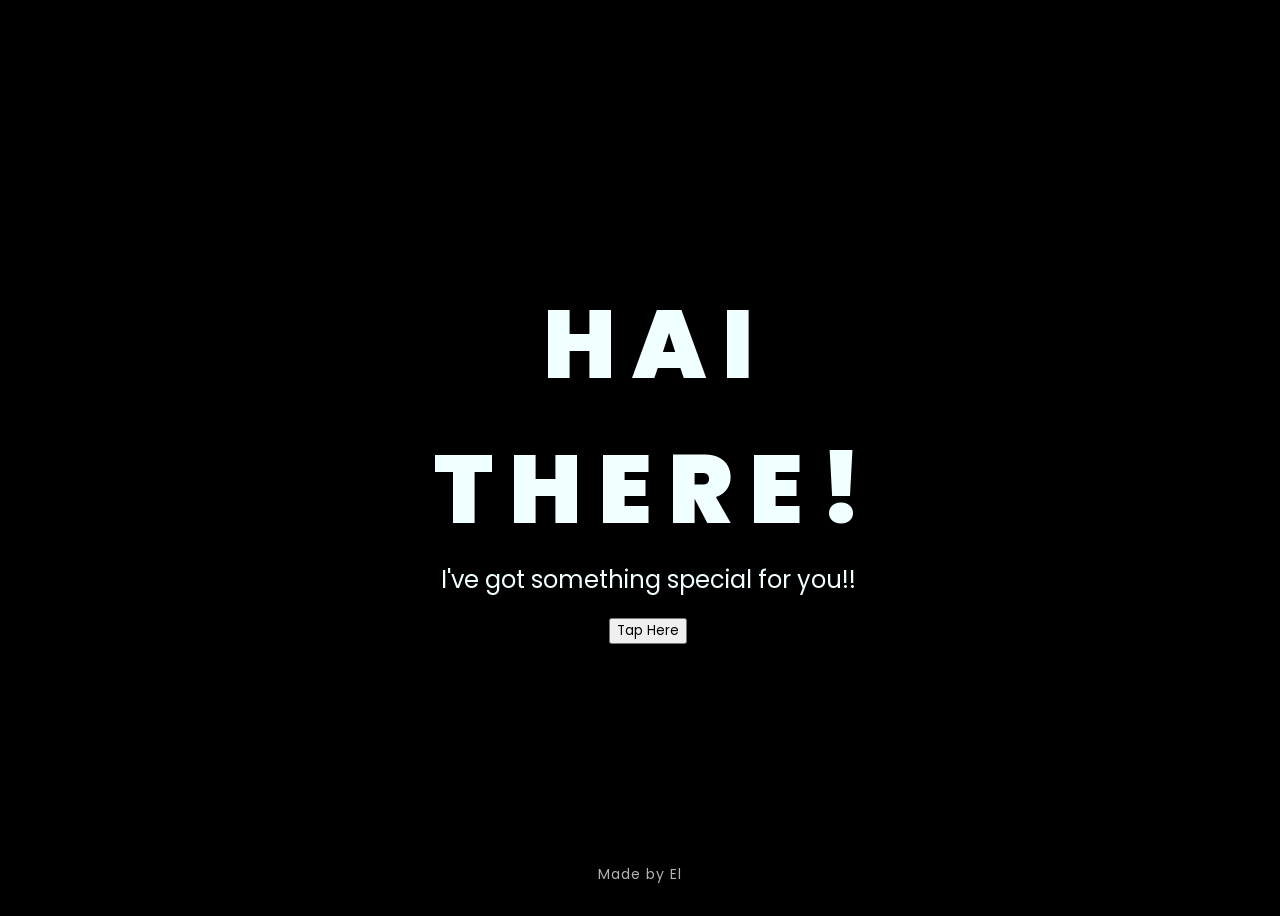
<file: index.html>
<!DOCTYPE html>

<html lang="en">

<head>

    <meta charset="UTF-8">

    <meta http-equiv="X-UA-Compatible" content="IE=edge">

    <meta name="viewport" content="width=device-width, initial-scale=1.0">

    <link rel="stylesheet" href="css/style.css">

    <link rel="icon" href="img/flowers.png" type="image/x-icon">

    <title>Flowers</title>



    <style>

        .copyright {

            position: fixed;

            bottom: 15px;

            left: 50%;

            transform: translateX(-50%);

            color: rgba(255,255,255,0.7);

            font-size: 14px;

            letter-spacing: 1px;

            text-align: center;

            z-index: 999;

            user-select: none;

        }

    </style>

</head>



<body>



    <audio id="bgMusic" loop>

        <source src="img/b2.mp3" type="audio/mpeg">

    </audio>



    <div class="greetings">

        <span>H</span>

        <span>A</span>

        <span>I</span>

    </div>



    <div class="greetings">

        <span>T</span>

        <span>H</span>

        <span>E</span>

        <span>R</span>

        <span>E</span>

        <span>!</span>

    </div>



    <div class="description">

        <span>I've got something special for you!!</span>

    </div>



    <div class="button">

        <button id="tapBtn" onclick="handleTap()">

            Tap Here

        </button>

    </div>



    <!-- Copyright -->

    <div class="copyright">

        Made by El 

    </div>



    <script>

        const music = document.getElementById("bgMusic");



        function handleTap() {

            music.currentTime = 0;

            music.play().catch(() => {});

            localStorage.setItem("musicPlaying", "true");

            localStorage.setItem("musicTime", "0");



            window.location.href = "flower.html";

        }



        setInterval(() => {

            if (!music.paused) {

                localStorage.setItem("musicTime", music.currentTime);

            }

        }, 1000);

    </script>



</body>

</html>
</file>
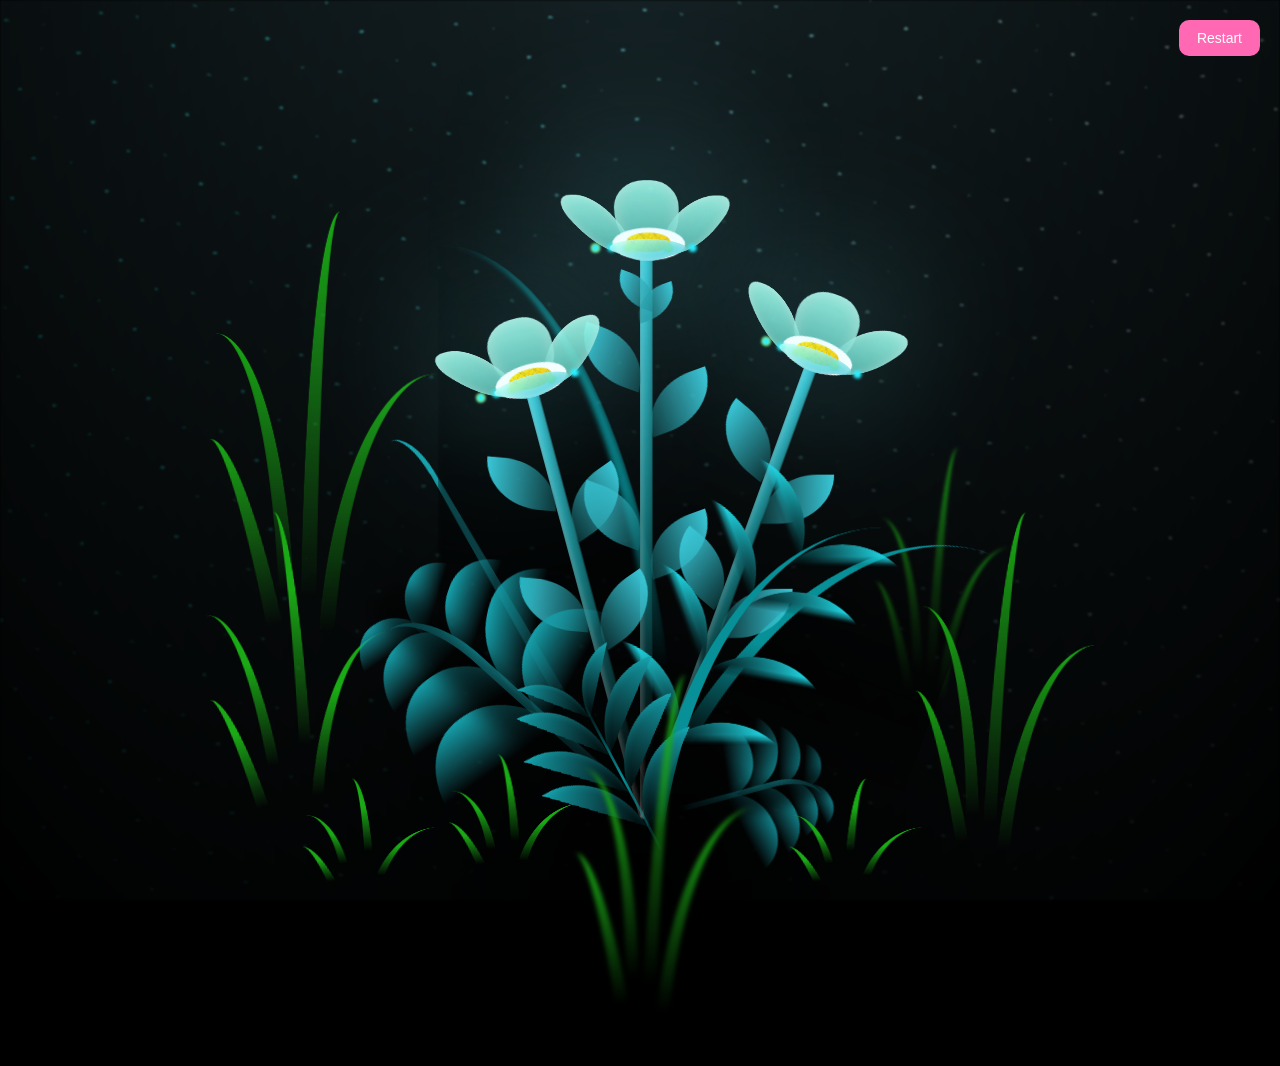
<file: flower.html>
<!DOCTYPE html>
<html lang="en">
<head>
    <meta charset="UTF-8">
    <meta http-equiv="X-UA-Compatible" content="IE=edge">
    <meta name="viewport" content="width=device-width, initial-scale=1.0">
    <link rel="stylesheet" href="css/main.css">
    <link rel="icon" href="img/flowers.png" type="image/x-icon">
    <title>flowers</title>

    <style>
        #musicBtn{
            position: fixed;
            top: 20px;
            right: 20px;
            z-index: 99999;
            padding: 10px 18px;
            border: none;
            border-radius: 10px;
            background: #ff69b4;
            color: white;
            cursor: pointer;
            font-size: 14px;
        }
    </style>
</head>

<body class="container">

    <audio id="bgMusic" loop>
        <source src="img/b2.mp3" type="audio/mpeg">
    </audio>

    <button id="musicBtn" onclick="restartApp()">Restart</button>

    <div class="night"></div>
    <div class="flowers">
      <div class="flower flower--1">
        <div class="flower__leafs flower__leafs--1">
          <div class="flower__leaf flower__leaf--1"></div>
          <div class="flower__leaf flower__leaf--2"></div>
          <div class="flower__leaf flower__leaf--3"></div>
          <div class="flower__leaf flower__leaf--4"></div>
          <div class="flower__white-circle"></div>
  
          <div class="flower__light flower__light--1"></div>
          <div class="flower__light flower__light--2"></div>
          <div class="flower__light flower__light--3"></div>
          <div class="flower__light flower__light--4"></div>
          <div class="flower__light flower__light--5"></div>
          <div class="flower__light flower__light--6"></div>
          <div class="flower__light flower__light--7"></div>
          <div class="flower__light flower__light--8"></div>
        </div>

        <div class="flower__line">
          <div class="flower__line__leaf flower__line__leaf--1"></div>
          <div class="flower__line__leaf flower__line__leaf--2"></div>
          <div class="flower__line__leaf flower__line__leaf--3"></div>
          <div class="flower__line__leaf flower__line__leaf--4"></div>
          <div class="flower__line__leaf flower__line__leaf--5"></div>
          <div class="flower__line__leaf flower__line__leaf--6"></div>
        </div>
      </div>
  
      <div class="flower flower--2">
        <div class="flower__leafs flower__leafs--2">
          <div class="flower__leaf flower__leaf--1"></div>
          <div class="flower__leaf flower__leaf--2"></div>
          <div class="flower__leaf flower__leaf--3"></div>
          <div class="flower__leaf flower__leaf--4"></div>
          <div class="flower__white-circle"></div>
  
          <div class="flower__light flower__light--1"></div>
          <div class="flower__light flower__light--2"></div>
          <div class="flower__light flower__light--3"></div>
          <div class="flower__light flower__light--4"></div>
          <div class="flower__light flower__light--5"></div>
          <div class="flower__light flower__light--6"></div>
          <div class="flower__light flower__light--7"></div>
          <div class="flower__light flower__light--8"></div>
        </div>

        <div class="flower__line">
          <div class="flower__line__leaf flower__line__leaf--1"></div>
          <div class="flower__line__leaf flower__line__leaf--2"></div>
          <div class="flower__line__leaf flower__line__leaf--3"></div>
          <div class="flower__line__leaf flower__line__leaf--4"></div>
        </div>
      </div>
  
      <div class="flower flower--3">
        <div class="flower__leafs flower__leafs--3">
          <div class="flower__leaf flower__leaf--1"></div>
          <div class="flower__leaf flower__leaf--2"></div>
          <div class="flower__leaf flower__leaf--3"></div>
          <div class="flower__leaf flower__leaf--4"></div>
          <div class="flower__white-circle"></div>
  
          <div class="flower__light flower__light--1"></div>
          <div class="flower__light flower__light--2"></div>
          <div class="flower__light flower__light--3"></div>
          <div class="flower__light flower__light--4"></div>
          <div class="flower__light flower__light--5"></div>
          <div class="flower__light flower__light--6"></div>
          <div class="flower__light flower__light--7"></div>
          <div class="flower__light flower__light--8"></div>
        </div>

        <div class="flower__line">
          <div class="flower__line__leaf flower__line__leaf--1"></div>
          <div class="flower__line__leaf flower__line__leaf--2"></div>
          <div class="flower__line__leaf flower__line__leaf--3"></div>
          <div class="flower__line__leaf flower__line__leaf--4"></div>
        </div>
      </div>
  
      <div class="grow-ans" style="--d:1.2s">
        <div class="flower__g-long">
          <div class="flower__g-long__top"></div>
          <div class="flower__g-long__bottom"></div>
        </div>
      </div>
  
      <div class="growing-grass">
        <div class="flower__grass flower__grass--1">
          <div class="flower__grass--top"></div>
          <div class="flower__grass--bottom"></div>
          <div class="flower__grass__leaf flower__grass__leaf--1"></div>
          <div class="flower__grass__leaf flower__grass__leaf--2"></div>
          <div class="flower__grass__leaf flower__grass__leaf--3"></div>
          <div class="flower__grass__leaf flower__grass__leaf--4"></div>
          <div class="flower__grass__leaf flower__grass__leaf--5"></div>
          <div class="flower__grass__leaf flower__grass__leaf--6"></div>
          <div class="flower__grass__leaf flower__grass__leaf--7"></div>
          <div class="flower__grass__leaf flower__grass__leaf--8"></div>
          <div class="flower__grass__overlay"></div>
        </div>
      </div>
  
      <div class="growing-grass">
        <div class="flower__grass flower__grass--2">
          <div class="flower__grass--top"></div>
          <div class="flower__grass--bottom"></div>
          <div class="flower__grass__leaf flower__grass__leaf--1"></div>
          <div class="flower__grass__leaf flower__grass__leaf--2"></div>
          <div class="flower__grass__leaf flower__grass__leaf--3"></div>
          <div class="flower__grass__leaf flower__grass__leaf--4"></div>
          <div class="flower__grass__leaf flower__grass__leaf--5"></div>
          <div class="flower__grass__leaf flower__grass__leaf--6"></div>
          <div class="flower__grass__leaf flower__grass__leaf--7"></div>
          <div class="flower__grass__leaf flower__grass__leaf--8"></div>
          <div class="flower__grass__overlay"></div>
        </div>
      </div>
  
      <div class="grow-ans" style="--d:2.4s">
        <div class="flower__g-right flower__g-right--1">
          <div class="leaf"></div>
        </div>
      </div>
  
      <div class="grow-ans" style="--d:2.8s">
        <div class="flower__g-right flower__g-right--2">
          <div class="leaf"></div>
        </div>
      </div>
  
      <div class="grow-ans" style="--d:2.8s">
        <div class="flower__g-front">
          <div class="flower__g-front__leaf-wrapper flower__g-front__leaf-wrapper--1">
            <div class="flower__g-front__leaf"></div>
          </div>
          <div class="flower__g-front__leaf-wrapper flower__g-front__leaf-wrapper--2">
            <div class="flower__g-front__leaf"></div>
          </div>
          <div class="flower__g-front__leaf-wrapper flower__g-front__leaf-wrapper--3">
            <div class="flower__g-front__leaf"></div>
          </div>
          <div class="flower__g-front__leaf-wrapper flower__g-front__leaf-wrapper--4">
            <div class="flower__g-front__leaf"></div>
          </div>
          <div class="flower__g-front__leaf-wrapper flower__g-front__leaf-wrapper--5">
            <div class="flower__g-front__leaf"></div>
          </div>
          <div class="flower__g-front__leaf-wrapper flower__g-front__leaf-wrapper--6">
            <div class="flower__g-front__leaf"></div>
          </div>
          <div class="flower__g-front__leaf-wrapper flower__g-front__leaf-wrapper--7">
            <div class="flower__g-front__leaf"></div>
          </div>
          <div class="flower__g-front__leaf-wrapper flower__g-front__leaf-wrapper--8">
            <div class="flower__g-front__leaf"></div>
          </div>
          <div class="flower__g-front__line"></div>
        </div>
      </div>
  
      <div class="grow-ans" style="--d:3.2s">
        <div class="flower__g-fr">
          <div class="leaf"></div>
          <div class="flower__g-fr__leaf flower__g-fr__leaf--1"></div>
          <div class="flower__g-fr__leaf flower__g-fr__leaf--2"></div>
          <div class="flower__g-fr__leaf flower__g-fr__leaf--3"></div>
          <div class="flower__g-fr__leaf flower__g-fr__leaf--4"></div>
          <div class="flower__g-fr__leaf flower__g-fr__leaf--5"></div>
          <div class="flower__g-fr__leaf flower__g-fr__leaf--6"></div>
          <div class="flower__g-fr__leaf flower__g-fr__leaf--7"></div>
          <div class="flower__g-fr__leaf flower__g-fr__leaf--8"></div>
        </div>
      </div>
  
      <div class="long-g long-g--0">
        <div class="grow-ans" style="--d:3s">
          <div class="leaf leaf--0"></div>
        </div>
        <div class="grow-ans" style="--d:2.2s">
          <div class="leaf leaf--1"></div>
        </div>
        <div class="grow-ans" style="--d:3.4s">
          <div class="leaf leaf--2"></div>
        </div>
        <div class="grow-ans" style="--d:3.6s">
          <div class="leaf leaf--3"></div>
        </div>
      </div>
  
      <div class="long-g long-g--1">
        <div class="grow-ans" style="--d:3.6s">
          <div class="leaf leaf--0"></div>
        </div>
        <div class="grow-ans" style="--d:3.8s">
          <div class="leaf leaf--1"></div>
        </div>
        <div class="grow-ans" style="--d:4s">
          <div class="leaf leaf--2"></div>
        </div>
        <div class="grow-ans" style="--d:4.2s">
          <div class="leaf leaf--3"></div>
        </div>
      </div>
  
      <div class="long-g long-g--2">
        <div class="grow-ans" style="--d:4s">
          <div class="leaf leaf--0"></div>
        </div>
        <div class="grow-ans" style="--d:4.2s">
          <div class="leaf leaf--1"></div>
        </div>
        <div class="grow-ans" style="--d:4.4s">
          <div class="leaf leaf--2"></div>
        </div>
        <div class="grow-ans" style="--d:4.6s">
          <div class="leaf leaf--3"></div>
        </div>
      </div>
  
      <div class="long-g long-g--3">
        <div class="grow-ans" style="--d:4s">
          <div class="leaf leaf--0"></div>
        </div>
        <div class="grow-ans" style="--d:4.2s">
          <div class="leaf leaf--1"></div>
        </div>
        <div class="grow-ans" style="--d:3s">
          <div class="leaf leaf--2"></div>
        </div>
        <div class="grow-ans" style="--d:3.6s">
          <div class="leaf leaf--3"></div>
        </div>
      </div>
  
      <div class="long-g long-g--4">
        <div class="grow-ans" style="--d:4s">
          <div class="leaf leaf--0"></div>
        </div>
        <div class="grow-ans" style="--d:4.2s">
          <div class="leaf leaf--1"></div>
        </div>
        <div class="grow-ans" style="--d:3s">
          <div class="leaf leaf--2"></div>
        </div>
        <div class="grow-ans" style="--d:3.6s">
          <div class="leaf leaf--3"></div>
        </div>
      </div>
  
      <div class="long-g long-g--5">
        <div class="grow-ans" style="--d:4s">
          <div class="leaf leaf--0"></div>
        </div>
        <div class="grow-ans" style="--d:4.2s">
          <div class="leaf leaf--1"></div>
        </div>
        <div class="grow-ans" style="--d:3s">
          <div class="leaf leaf--2"></div>
        </div>
        <div class="grow-ans" style="--d:3.6s">
          <div class="leaf leaf--3"></div>
        </div>
      </div>
  
      <div class="long-g long-g--6">
        <div class="grow-ans" style="--d:4.2s">
          <div class="leaf leaf--0"></div>
        </div>
        <div class="grow-ans" style="--d:4.4s">
          <div class="leaf leaf--1"></div>
        </div>
        <div class="grow-ans" style="--d:4.6s">
          <div class="leaf leaf--2"></div>
        </div>
        <div class="grow-ans" style="--d:4.8s">
          <div class="leaf leaf--3"></div>
        </div>
      </div>
  
      <div class="long-g long-g--7">
        <div class="grow-ans" style="--d:3s">
          <div class="leaf leaf--0"></div>
        </div>
        <div class="grow-ans" style="--d:3.2s">
          <div class="leaf leaf--1"></div>
        </div>
        <div class="grow-ans" style="--d:3.5s">
          <div class="leaf leaf--2"></div>
        </div>
        <div class="grow-ans" style="--d:3.6s">
          <div class="leaf leaf--3"></div>
        </div>
      </div>
    </div>

    <script>
        const music = document.getElementById("bgMusic");

        // Auto-play musik dari localStorage saat masuk flower.html
        if (localStorage.getItem("musicPlaying") === "true") {
            const savedTime = parseFloat(localStorage.getItem("musicTime")) || 0;
            music.currentTime = savedTime;
            music.play().catch(() => {});
        }

        // Simpan waktu musik setiap detik
        setInterval(() => {
            if (!music.paused) {
                localStorage.setItem("musicTime", music.currentTime);
            }
        }, 1000);

        // Tombol Restart: stop musik, reset localStorage, balik ke index
        function restartApp() {
            music.pause();
            localStorage.setItem("musicPlaying", "false");
            localStorage.setItem("musicTime", "0");
            window.location.href = "index.html";
        }
    </script>

    <script src="main.js"></script>
</body>
</html>
</file>
<file: css/style.css>
@import url('https://fonts.googleapis.com/css2?family=Poppins:ital,wght@0,500;1,900&display=swap');

* {
    font-family: 'Poppins', cursive;
}

body {
    color: azure;
    width: 100%;
    height: 100vh;
    display: flex;
    flex-direction: column;
    align-items: center;
    justify-content: center;
    background-color: black;
}

.greetings {
    font-size: 6rem;
    font-weight: 900;
}

.greetings > span {
    animation: glow 2.5s ease-in-out infinite;
}

@keyframes glow {
    0%, 100% {
        color: #fff;
        text-shadow: 0 0 12px #39c6d6, 0 0 50px #39c6d6, 0 0 100px #39c6d6;
    }
    10%, 90% {
        color: #111;
        text-shadow: none;
    }
}

.greetings > span:nth-child(1) {
    animation-delay: 0s;
}

.greetings > span:nth-child(2) {
    animation-delay: 0.2s;
}

.greetings > span:nth-child(3) {
    animation-delay: 0.4s;
}

.greetings > span:nth-child(4) {
    animation-delay: 0.6s;
}

.greetings > span:nth-child(5) {
    animation-delay: 0.8s;
}
.greetings > span:nth-child(6) {
    animation-delay: 1s;
}
.description {
    font-size: 1.5rem;
    margin-bottom: 20px;
}

.button a {
    text-decoration: none;
    font-size: 1rem;
    color: #111;
}

@media screen and (max-width: 574px) {
    .greetings {
        display: block;
        font-size: 3rem;
        font-weight: 500;
        text-align: center;
    }
    .description {
        font-size: 1rem;
    }
    
    .button a {
        font-size: .5rem;
    }
}
</file>
<file: css/main.css>
*,
*::after,
*::before {
  padding: 0;
  margin: 0;
  box-sizing: border-box;
}

:root {
  --dark-color: #000;
}

body {
  display: flex;
  align-items: flex-end;
  justify-content: center;
  min-height: 100vh;
  background-color: var(--dark-color);
  overflow: hidden;
  perspective: 1000px;
}

.night {
  position: fixed;
  left: 50%;
  top: 0;
  transform: translateX(-50%);
  width: 100%;
  height: 100%;
  filter: blur(0.1vmin);
  background-image: radial-gradient(ellipse at top, transparent 0%, var(--dark-color)), radial-gradient(ellipse at bottom, var(--dark-color), rgba(145, 233, 255, 0.2)), repeating-linear-gradient(220deg, rgb(0, 0, 0) 0px, rgb(0, 0, 0) 19px, transparent 19px, transparent 22px), repeating-linear-gradient(189deg, rgb(0, 0, 0) 0px, rgb(0, 0, 0) 19px, transparent 19px, transparent 22px), repeating-linear-gradient(148deg, rgb(0, 0, 0) 0px, rgb(0, 0, 0) 19px, transparent 19px, transparent 22px), linear-gradient(90deg, rgb(0, 255, 250), rgb(240, 240, 240));
}

.flowers {
  position: relative;
  transform: scale(0.9);
}

.flower {
  position: absolute;
  bottom: 10vmin;
  transform-origin: bottom center;
  z-index: 10;
  --fl-speed: 0.8s;
}
.flower--1 {
  -webkit-animation: moving-flower-1 4s linear infinite;
          animation: moving-flower-1 4s linear infinite;
}
.flower--1 .flower__line {
  height: 70vmin;
  -webkit-animation-delay: 0.3s;
          animation-delay: 0.3s;
}
.flower--1 .flower__line__leaf--1 {
  -webkit-animation: blooming-leaf-right var(--fl-speed) 1.6s backwards;
          animation: blooming-leaf-right var(--fl-speed) 1.6s backwards;
}
.flower--1 .flower__line__leaf--2 {
  -webkit-animation: blooming-leaf-right var(--fl-speed) 1.4s backwards;
          animation: blooming-leaf-right var(--fl-speed) 1.4s backwards;
}
.flower--1 .flower__line__leaf--3 {
  -webkit-animation: blooming-leaf-left var(--fl-speed) 1.2s backwards;
          animation: blooming-leaf-left var(--fl-speed) 1.2s backwards;
}
.flower--1 .flower__line__leaf--4 {
  -webkit-animation: blooming-leaf-left var(--fl-speed) 1s backwards;
          animation: blooming-leaf-left var(--fl-speed) 1s backwards;
}
.flower--1 .flower__line__leaf--5 {
  -webkit-animation: blooming-leaf-right var(--fl-speed) 1.8s backwards;
          animation: blooming-leaf-right var(--fl-speed) 1.8s backwards;
}
.flower--1 .flower__line__leaf--6 {
  -webkit-animation: blooming-leaf-left var(--fl-speed) 2s backwards;
          animation: blooming-leaf-left var(--fl-speed) 2s backwards;
}
.flower--2 {
  left: 50%;
  transform: rotate(20deg);
  -webkit-animation: moving-flower-2 4s linear infinite;
          animation: moving-flower-2 4s linear infinite;
}
.flower--2 .flower__line {
  height: 60vmin;
  -webkit-animation-delay: 0.6s;
          animation-delay: 0.6s;
}
.flower--2 .flower__line__leaf--1 {
  -webkit-animation: blooming-leaf-right var(--fl-speed) 1.9s backwards;
          animation: blooming-leaf-right var(--fl-speed) 1.9s backwards;
}
.flower--2 .flower__line__leaf--2 {
  -webkit-animation: blooming-leaf-right var(--fl-speed) 1.7s backwards;
          animation: blooming-leaf-right var(--fl-speed) 1.7s backwards;
}
.flower--2 .flower__line__leaf--3 {
  -webkit-animation: blooming-leaf-left var(--fl-speed) 1.5s backwards;
          animation: blooming-leaf-left var(--fl-speed) 1.5s backwards;
}
.flower--2 .flower__line__leaf--4 {
  -webkit-animation: blooming-leaf-left var(--fl-speed) 1.3s backwards;
          animation: blooming-leaf-left var(--fl-speed) 1.3s backwards;
}
.flower--3 {
  left: 50%;
  transform: rotate(-15deg);
  -webkit-animation: moving-flower-3 4s linear infinite;
          animation: moving-flower-3 4s linear infinite;
}
.flower--3 .flower__line {
  -webkit-animation-delay: 0.9s;
          animation-delay: 0.9s;
}
.flower--3 .flower__line__leaf--1 {
  -webkit-animation: blooming-leaf-right var(--fl-speed) 2.5s backwards;
          animation: blooming-leaf-right var(--fl-speed) 2.5s backwards;
}
.flower--3 .flower__line__leaf--2 {
  -webkit-animation: blooming-leaf-right var(--fl-speed) 2.3s backwards;
          animation: blooming-leaf-right var(--fl-speed) 2.3s backwards;
}
.flower--3 .flower__line__leaf--3 {
  -webkit-animation: blooming-leaf-left var(--fl-speed) 2.1s backwards;
          animation: blooming-leaf-left var(--fl-speed) 2.1s backwards;
}
.flower--3 .flower__line__leaf--4 {
  -webkit-animation: blooming-leaf-left var(--fl-speed) 1.9s backwards;
          animation: blooming-leaf-left var(--fl-speed) 1.9s backwards;
}
.flower__leafs {
  position: relative;
  -webkit-animation: blooming-flower 2s backwards;
          animation: blooming-flower 2s backwards;
}
.flower__leafs--1 {
  -webkit-animation-delay: 1.1s;
          animation-delay: 1.1s;
}
.flower__leafs--2 {
  -webkit-animation-delay: 1.4s;
          animation-delay: 1.4s;
}
.flower__leafs--3 {
  -webkit-animation-delay: 1.7s;
          animation-delay: 1.7s;
}
.flower__leafs::after {
  content: "";
  position: absolute;
  left: 0;
  top: 0;
  transform: translate(-50%, -100%);
  width: 8vmin;
  height: 8vmin;
  background-color: #6bf0ff;
  filter: blur(10vmin);
}
.flower__leaf {
  position: absolute;
  bottom: 0;
  left: 50%;
  width: 8vmin;
  height: 11vmin;
  border-radius: 51% 49% 47% 53%/44% 45% 55% 69%;
  background-color: #a7ffee;
  background-image: linear-gradient(to top, #54b8aa, #a7ffee);
  transform-origin: bottom center;
  opacity: 0.9;
  box-shadow: inset 0 0 2vmin rgba(255, 255, 255, 0.5);
}
.flower__leaf--1 {
  transform: translate(-10%, 1%) rotateY(40deg) rotateX(-50deg);
}
.flower__leaf--2 {
  transform: translate(-50%, -4%) rotateX(40deg);
}
.flower__leaf--3 {
  transform: translate(-90%, 0%) rotateY(45deg) rotateX(50deg);
}
.flower__leaf--4 {
  width: 8vmin;
  height: 8vmin;
  transform-origin: bottom left;
  border-radius: 4vmin 10vmin 4vmin 4vmin;
  transform: translate(0%, 18%) rotateX(70deg) rotate(-43deg);
  background-image: linear-gradient(to top, #39c6d6, #a7ffee);
  z-index: 1;
  opacity: 0.8;
}
.flower__white-circle {
  position: absolute;
  left: -3.5vmin;
  top: -3vmin;
  width: 9vmin;
  height: 4vmin;
  border-radius: 50%;
  background-color: #fff;
}
.flower__white-circle::after {
  content: "";
  position: absolute;
  left: 50%;
  top: 45%;
  transform: translate(-50%, -50%);
  width: 60%;
  height: 60%;
  border-radius: inherit;
  background-image: repeating-linear-gradient(135deg, rgba(0, 0, 0, 0.03) 0px, rgba(0, 0, 0, 0.03) 1px, transparent 1px, transparent 12px), repeating-linear-gradient(45deg, rgba(0, 0, 0, 0.03) 0px, rgba(0, 0, 0, 0.03) 1px, transparent 1px, transparent 12px), repeating-linear-gradient(67.5deg, rgba(0, 0, 0, 0.03) 0px, rgba(0, 0, 0, 0.03) 1px, transparent 1px, transparent 12px), repeating-linear-gradient(135deg, rgba(0, 0, 0, 0.03) 0px, rgba(0, 0, 0, 0.03) 1px, transparent 1px, transparent 12px), repeating-linear-gradient(45deg, rgba(0, 0, 0, 0.03) 0px, rgba(0, 0, 0, 0.03) 1px, transparent 1px, transparent 12px), repeating-linear-gradient(112.5deg, rgba(0, 0, 0, 0.03) 0px, rgba(0, 0, 0, 0.03) 1px, transparent 1px, transparent 12px), repeating-linear-gradient(112.5deg, rgba(0, 0, 0, 0.03) 0px, rgba(0, 0, 0, 0.03) 1px, transparent 1px, transparent 12px), repeating-linear-gradient(45deg, rgba(0, 0, 0, 0.03) 0px, rgba(0, 0, 0, 0.03) 1px, transparent 1px, transparent 12px), repeating-linear-gradient(22.5deg, rgba(0, 0, 0, 0.03) 0px, rgba(0, 0, 0, 0.03) 1px, transparent 1px, transparent 12px), repeating-linear-gradient(45deg, rgba(0, 0, 0, 0.03) 0px, rgba(0, 0, 0, 0.03) 1px, transparent 1px, transparent 12px), repeating-linear-gradient(22.5deg, rgba(0, 0, 0, 0.03) 0px, rgba(0, 0, 0, 0.03) 1px, transparent 1px, transparent 12px), repeating-linear-gradient(135deg, rgba(0, 0, 0, 0.03) 0px, rgba(0, 0, 0, 0.03) 1px, transparent 1px, transparent 12px), repeating-linear-gradient(157.5deg, rgba(0, 0, 0, 0.03) 0px, rgba(0, 0, 0, 0.03) 1px, transparent 1px, transparent 12px), repeating-linear-gradient(67.5deg, rgba(0, 0, 0, 0.03) 0px, rgba(0, 0, 0, 0.03) 1px, transparent 1px, transparent 12px), repeating-linear-gradient(67.5deg, rgba(0, 0, 0, 0.03) 0px, rgba(0, 0, 0, 0.03) 1px, transparent 1px, transparent 12px), linear-gradient(90deg, rgb(255, 235, 18), rgb(255, 206, 0));
}
.flower__line {
  height: 55vmin;
  width: 1.5vmin;
  background-image: linear-gradient(to left, rgba(0, 0, 0, 0.2), transparent, rgba(255, 255, 255, 0.2)), linear-gradient(to top, transparent 10%, #14757a, #39c6d6);
  box-shadow: inset 0 0 2px rgba(0, 0, 0, 0.5);
  -webkit-animation: grow-flower-tree 4s backwards;
          animation: grow-flower-tree 4s backwards;
}
.flower__line__leaf {
  --w: 7vmin;
  --h: calc(var(--w) + 2vmin);
  position: absolute;
  top: 20%;
  left: 90%;
  width: var(--w);
  height: var(--h);
  border-top-right-radius: var(--h);
  border-bottom-left-radius: var(--h);
  background-image: linear-gradient(to top, rgba(20, 117, 122, 0.4), #39c6d6);
}
.flower__line__leaf--1 {
  transform: rotate(70deg) rotateY(30deg);
}
.flower__line__leaf--2 {
  top: 45%;
  transform: rotate(70deg) rotateY(30deg);
}
.flower__line__leaf--3, .flower__line__leaf--4, .flower__line__leaf--6 {
  border-top-right-radius: 0;
  border-bottom-left-radius: 0;
  border-top-left-radius: var(--h);
  border-bottom-right-radius: var(--h);
  left: -460%;
  top: 12%;
  transform: rotate(-70deg) rotateY(30deg);
}
.flower__line__leaf--4 {
  top: 40%;
}
.flower__line__leaf--5 {
  top: 0;
  transform-origin: left;
  transform: rotate(70deg) rotateY(30deg) scale(0.6);
}
.flower__line__leaf--6 {
  top: -2%;
  left: -450%;
  transform-origin: right;
  transform: rotate(-70deg) rotateY(30deg) scale(0.6);
}
.flower__light {
  position: absolute;
  bottom: 0vmin;
  width: 1vmin;
  height: 1vmin;
  background-color: rgb(255, 251, 0);
  border-radius: 50%;
  filter: blur(0.2vmin);
  -webkit-animation: light-ans 4s linear infinite backwards;
          animation: light-ans 4s linear infinite backwards;
}
.flower__light:nth-child(odd) {
  background-color: #23f0ff;
}
.flower__light--1 {
  left: -2vmin;
  -webkit-animation-delay: 1s;
          animation-delay: 1s;
}
.flower__light--2 {
  left: 3vmin;
  -webkit-animation-delay: 0.5s;
          animation-delay: 0.5s;
}
.flower__light--3 {
  left: -6vmin;
  -webkit-animation-delay: 0.3s;
          animation-delay: 0.3s;
}
.flower__light--4 {
  left: 6vmin;
  -webkit-animation-delay: 0.9s;
          animation-delay: 0.9s;
}
.flower__light--5 {
  left: -1vmin;
  -webkit-animation-delay: 1.5s;
          animation-delay: 1.5s;
}
.flower__light--6 {
  left: -4vmin;
  -webkit-animation-delay: 3s;
          animation-delay: 3s;
}
.flower__light--7 {
  left: 3vmin;
  -webkit-animation-delay: 2s;
          animation-delay: 2s;
}
.flower__light--8 {
  left: -6vmin;
  -webkit-animation-delay: 3.5s;
          animation-delay: 3.5s;
}
.flower__grass {
  --c: #159faa;
  --line-w: 1.5vmin;
  position: absolute;
  bottom: 12vmin;
  left: -7vmin;
  display: flex;
  flex-direction: column;
  align-items: flex-end;
  z-index: 20;
  transform-origin: bottom center;
  transform: rotate(-48deg) rotateY(40deg);
}
.flower__grass--1 {
  -webkit-animation: moving-grass 2s linear infinite;
          animation: moving-grass 2s linear infinite;
}
.flower__grass--2 {
  left: 2vmin;
  bottom: 10vmin;
  transform: scale(0.5) rotate(75deg) rotateX(10deg) rotateY(-200deg);
  opacity: 0.8;
  z-index: 0;
  -webkit-animation: moving-grass--2 1.5s linear infinite;
          animation: moving-grass--2 1.5s linear infinite;
}
.flower__grass--top {
  width: 7vmin;
  height: 10vmin;
  border-top-right-radius: 100%;
  border-right: var(--line-w) solid var(--c);
  transform-origin: bottom center;
  transform: rotate(-2deg);
}
.flower__grass--bottom {
  margin-top: -2px;
  width: var(--line-w);
  height: 25vmin;
  background-image: linear-gradient(to top, transparent, var(--c));
}
.flower__grass__leaf {
  --size: 10vmin;
  position: absolute;
  width: calc(var(--size) * 2.1);
  height: var(--size);
  border-top-left-radius: var(--size);
  border-top-right-radius: var(--size);
  background-image: linear-gradient(to top, transparent, transparent 30%, var(--c));
  z-index: 100;
}
.flower__grass__leaf--1 {
  top: -6%;
  left: 30%;
  --size: 6vmin;
  transform: rotate(-20deg);
  -webkit-animation: growing-grass-ans--1 2s 2.6s backwards;
          animation: growing-grass-ans--1 2s 2.6s backwards;
}
@-webkit-keyframes growing-grass-ans--1 {
  0% {
    transform-origin: bottom left;
    transform: rotate(-20deg) scale(0);
  }
}
@keyframes growing-grass-ans--1 {
  0% {
    transform-origin: bottom left;
    transform: rotate(-20deg) scale(0);
  }
}
.flower__grass__leaf--2 {
  top: -5%;
  left: -110%;
  --size: 6vmin;
  transform: rotate(10deg);
  -webkit-animation: growing-grass-ans--2 2s 2.4s linear backwards;
          animation: growing-grass-ans--2 2s 2.4s linear backwards;
}
@-webkit-keyframes growing-grass-ans--2 {
  0% {
    transform-origin: bottom right;
    transform: rotate(10deg) scale(0);
  }
}
@keyframes growing-grass-ans--2 {
  0% {
    transform-origin: bottom right;
    transform: rotate(10deg) scale(0);
  }
}
.flower__grass__leaf--3 {
  top: 5%;
  left: 60%;
  --size: 8vmin;
  transform: rotate(-18deg) rotateX(-20deg);
  -webkit-animation: growing-grass-ans--3 2s 2.2s linear backwards;
          animation: growing-grass-ans--3 2s 2.2s linear backwards;
}
@-webkit-keyframes growing-grass-ans--3 {
  0% {
    transform-origin: bottom left;
    transform: rotate(-18deg) rotateX(-20deg) scale(0);
  }
}
@keyframes growing-grass-ans--3 {
  0% {
    transform-origin: bottom left;
    transform: rotate(-18deg) rotateX(-20deg) scale(0);
  }
}
.flower__grass__leaf--4 {
  top: 6%;
  left: -135%;
  --size: 8vmin;
  transform: rotate(2deg);
  -webkit-animation: growing-grass-ans--4 2s 2s linear backwards;
          animation: growing-grass-ans--4 2s 2s linear backwards;
}
@-webkit-keyframes growing-grass-ans--4 {
  0% {
    transform-origin: bottom right;
    transform: rotate(2deg) scale(0);
  }
}
@keyframes growing-grass-ans--4 {
  0% {
    transform-origin: bottom right;
    transform: rotate(2deg) scale(0);
  }
}
.flower__grass__leaf--5 {
  top: 20%;
  left: 60%;
  --size: 10vmin;
  transform: rotate(-24deg) rotateX(-20deg);
  -webkit-animation: growing-grass-ans--5 2s 1.8s linear backwards;
          animation: growing-grass-ans--5 2s 1.8s linear backwards;
}
@-webkit-keyframes growing-grass-ans--5 {
  0% {
    transform-origin: bottom left;
    transform: rotate(-24deg) rotateX(-20deg) scale(0);
  }
}
@keyframes growing-grass-ans--5 {
  0% {
    transform-origin: bottom left;
    transform: rotate(-24deg) rotateX(-20deg) scale(0);
  }
}
.flower__grass__leaf--6 {
  top: 22%;
  left: -180%;
  --size: 10vmin;
  transform: rotate(10deg);
  -webkit-animation: growing-grass-ans--6 2s 1.6s linear backwards;
          animation: growing-grass-ans--6 2s 1.6s linear backwards;
}
@-webkit-keyframes growing-grass-ans--6 {
  0% {
    transform-origin: bottom right;
    transform: rotate(10deg) scale(0);
  }
}
@keyframes growing-grass-ans--6 {
  0% {
    transform-origin: bottom right;
    transform: rotate(10deg) scale(0);
  }
}
.flower__grass__leaf--7 {
  top: 39%;
  left: 70%;
  --size: 10vmin;
  transform: rotate(-10deg);
  -webkit-animation: growing-grass-ans--7 2s 1.4s linear backwards;
          animation: growing-grass-ans--7 2s 1.4s linear backwards;
}
@-webkit-keyframes growing-grass-ans--7 {
  0% {
    transform-origin: bottom left;
    transform: rotate(-10deg) scale(0);
  }
}
@keyframes growing-grass-ans--7 {
  0% {
    transform-origin: bottom left;
    transform: rotate(-10deg) scale(0);
  }
}
.flower__grass__leaf--8 {
  top: 40%;
  left: -215%;
  --size: 11vmin;
  transform: rotate(10deg);
  -webkit-animation: growing-grass-ans--8 2s 1.2s linear backwards;
          animation: growing-grass-ans--8 2s 1.2s linear backwards;
}
@-webkit-keyframes growing-grass-ans--8 {
  0% {
    transform-origin: bottom right;
    transform: rotate(10deg) scale(0);
  }
}
@keyframes growing-grass-ans--8 {
  0% {
    transform-origin: bottom right;
    transform: rotate(10deg) scale(0);
  }
}
.flower__grass__overlay {
  position: absolute;
  top: -10%;
  right: 0%;
  width: 100%;
  height: 100%;
  background-color: rgba(0, 0, 0, 0.6);
  filter: blur(1.5vmin);
  z-index: 100;
}
.flower__g-long {
  --w: 2vmin;
  --h: 6vmin;
  --c: #159faa;
  position: absolute;
  bottom: 10vmin;
  left: -3vmin;
  transform-origin: bottom center;
  transform: rotate(-30deg) rotateY(-20deg);
  display: flex;
  flex-direction: column;
  align-items: flex-end;
  -webkit-animation: flower-g-long-ans 3s linear infinite;
          animation: flower-g-long-ans 3s linear infinite;
}
@-webkit-keyframes flower-g-long-ans {
  0%, 100% {
    transform: rotate(-30deg) rotateY(-20deg);
  }
  50% {
    transform: rotate(-32deg) rotateY(-20deg);
  }
}
@keyframes flower-g-long-ans {
  0%, 100% {
    transform: rotate(-30deg) rotateY(-20deg);
  }
  50% {
    transform: rotate(-32deg) rotateY(-20deg);
  }
}
.flower__g-long__top {
  top: calc(var(--h) * -1);
  width: calc(var(--w) + 1vmin);
  height: var(--h);
  border-top-right-radius: 100%;
  border-right: 0.7vmin solid var(--c);
  transform: translate(-0.7vmin, 1vmin);
}
.flower__g-long__bottom {
  width: var(--w);
  height: 50vmin;
  transform-origin: bottom center;
  background-image: linear-gradient(to top, transparent 30%, var(--c));
  box-shadow: inset 0 0 2px rgba(0, 0, 0, 0.5);
  -webkit-clip-path: polygon(35% 0, 65% 1%, 100% 100%, 0% 100%);
          clip-path: polygon(35% 0, 65% 1%, 100% 100%, 0% 100%);
}
.flower__g-right {
  position: absolute;
  bottom: 6vmin;
  left: -2vmin;
  transform-origin: bottom left;
  transform: rotate(20deg);
}
.flower__g-right .leaf {
  width: 30vmin;
  height: 50vmin;
  border-top-left-radius: 100%;
  border-left: 2vmin solid #079097;
  background-image: linear-gradient(to bottom, transparent, var(--dark-color) 60%);
  -webkit-mask-image: linear-gradient(to top, transparent 30%, #079097 60%);
}
.flower__g-right--1 {
  -webkit-animation: flower-g-right-ans 2.5s linear infinite;
          animation: flower-g-right-ans 2.5s linear infinite;
}
.flower__g-right--2 {
  left: 5vmin;
  transform: rotateY(-180deg);
  -webkit-animation: flower-g-right-ans--2 3s linear infinite;
          animation: flower-g-right-ans--2 3s linear infinite;
}
.flower__g-right--2 .leaf {
  height: 75vmin;
  filter: blur(0.3vmin);
  opacity: 0.8;
}
@-webkit-keyframes flower-g-right-ans {
  0%, 100% {
    transform: rotate(20deg);
  }
  50% {
    transform: rotate(24deg) rotateX(-20deg);
  }
}
@keyframes flower-g-right-ans {
  0%, 100% {
    transform: rotate(20deg);
  }
  50% {
    transform: rotate(24deg) rotateX(-20deg);
  }
}
@-webkit-keyframes flower-g-right-ans--2 {
  0%, 100% {
    transform: rotateY(-180deg) rotate(0deg) rotateX(-20deg);
  }
  50% {
    transform: rotateY(-180deg) rotate(6deg) rotateX(-20deg);
  }
}
@keyframes flower-g-right-ans--2 {
  0%, 100% {
    transform: rotateY(-180deg) rotate(0deg) rotateX(-20deg);
  }
  50% {
    transform: rotateY(-180deg) rotate(6deg) rotateX(-20deg);
  }
}
.flower__g-front {
  position: absolute;
  bottom: 6vmin;
  left: 2.5vmin;
  z-index: 100;
  transform-origin: bottom center;
  transform: rotate(-28deg) rotateY(30deg) scale(1.04);
  -webkit-animation: flower__g-front-ans 2s linear infinite;
          animation: flower__g-front-ans 2s linear infinite;
}
@-webkit-keyframes flower__g-front-ans {
  0%, 100% {
    transform: rotate(-28deg) rotateY(30deg) scale(1.04);
  }
  50% {
    transform: rotate(-35deg) rotateY(40deg) scale(1.04);
  }
}
@keyframes flower__g-front-ans {
  0%, 100% {
    transform: rotate(-28deg) rotateY(30deg) scale(1.04);
  }
  50% {
    transform: rotate(-35deg) rotateY(40deg) scale(1.04);
  }
}
.flower__g-front__line {
  width: 0.3vmin;
  height: 20vmin;
  background-image: linear-gradient(to top, transparent, #079097, transparent 100%);
  position: relative;
}
.flower__g-front__leaf-wrapper {
  position: absolute;
  top: 0;
  left: 0;
  transform-origin: bottom left;
  transform: rotate(10deg);
}
.flower__g-front__leaf-wrapper:nth-child(even) {
  left: 0vmin;
  transform: rotateY(-180deg) rotate(5deg);
  -webkit-animation: flower__g-front__leaf-left-ans 1s ease-in backwards;
          animation: flower__g-front__leaf-left-ans 1s ease-in backwards;
}
.flower__g-front__leaf-wrapper:nth-child(odd) {
  -webkit-animation: flower__g-front__leaf-ans 1s ease-in backwards;
          animation: flower__g-front__leaf-ans 1s ease-in backwards;
}
.flower__g-front__leaf-wrapper--1 {
  top: -8vmin;
  transform: scale(0.7);
  -webkit-animation: flower__g-front__leaf-ans 1s 5.5s ease-in backwards !important;
          animation: flower__g-front__leaf-ans 1s 5.5s ease-in backwards !important;
}
.flower__g-front__leaf-wrapper--2 {
  top: -8vmin;
  transform: rotateY(-180deg) scale(0.7) !important;
  -webkit-animation: flower__g-front__leaf-left-ans-2 1s 4.6s ease-in backwards !important;
          animation: flower__g-front__leaf-left-ans-2 1s 4.6s ease-in backwards !important;
}
.flower__g-front__leaf-wrapper--3 {
  top: -3vmin;
  -webkit-animation: flower__g-front__leaf-ans 1s 4.6s ease-in backwards;
          animation: flower__g-front__leaf-ans 1s 4.6s ease-in backwards;
}
.flower__g-front__leaf-wrapper--4 {
  top: -3vmin;
  transform: rotateY(-180deg) scale(0.9) !important;
  -webkit-animation: flower__g-front__leaf-left-ans-2 1s 4.6s ease-in backwards !important;
          animation: flower__g-front__leaf-left-ans-2 1s 4.6s ease-in backwards !important;
}
@-webkit-keyframes flower__g-front__leaf-left-ans-2 {
  0% {
    transform: rotateY(-180deg) scale(0);
  }
}
@keyframes flower__g-front__leaf-left-ans-2 {
  0% {
    transform: rotateY(-180deg) scale(0);
  }
}
.flower__g-front__leaf-wrapper--5, .flower__g-front__leaf-wrapper--6 {
  top: 2vmin;
}
.flower__g-front__leaf-wrapper--7, .flower__g-front__leaf-wrapper--8 {
  top: 6.5vmin;
}
.flower__g-front__leaf-wrapper--2 {
  -webkit-animation-delay: 5.2s !important;
          animation-delay: 5.2s !important;
}
.flower__g-front__leaf-wrapper--3 {
  -webkit-animation-delay: 4.9s !important;
          animation-delay: 4.9s !important;
}
.flower__g-front__leaf-wrapper--5 {
  -webkit-animation-delay: 4.3s !important;
          animation-delay: 4.3s !important;
}
.flower__g-front__leaf-wrapper--6 {
  -webkit-animation-delay: 4.1s !important;
          animation-delay: 4.1s !important;
}
.flower__g-front__leaf-wrapper--7 {
  -webkit-animation-delay: 3.8s !important;
          animation-delay: 3.8s !important;
}
.flower__g-front__leaf-wrapper--8 {
  -webkit-animation-delay: 3.5s !important;
          animation-delay: 3.5s !important;
}
@-webkit-keyframes flower__g-front__leaf-ans {
  0% {
    transform: rotate(10deg) scale(0);
  }
}
@keyframes flower__g-front__leaf-ans {
  0% {
    transform: rotate(10deg) scale(0);
  }
}
@-webkit-keyframes flower__g-front__leaf-left-ans {
  0% {
    transform: rotateY(-180deg) rotate(5deg) scale(0);
  }
}
@keyframes flower__g-front__leaf-left-ans {
  0% {
    transform: rotateY(-180deg) rotate(5deg) scale(0);
  }
}
.flower__g-front__leaf {
  width: 10vmin;
  height: 10vmin;
  border-radius: 100% 0% 0% 100%/100% 100% 0% 0%;
  box-shadow: inset 0 2px 1vmin hsla(184deg, 97%, 58%, 0.2);
  background-image: linear-gradient(to bottom left, transparent, var(--dark-color)), linear-gradient(to bottom right, #159faa 50%, transparent 50%, transparent);
  -webkit-mask-image: linear-gradient(to bottom right, #159faa 50%, transparent 50%, transparent);
  mask-image: linear-gradient(to bottom right, #159faa 50%, transparent 50%, transparent);
}
.flower__g-fr {
  position: absolute;
  bottom: -4vmin;
  left: vmin;
  transform-origin: bottom left;
  z-index: 10;
  -webkit-animation: flower__g-fr-ans 2s linear infinite;
          animation: flower__g-fr-ans 2s linear infinite;
}
@-webkit-keyframes flower__g-fr-ans {
  0%, 100% {
    transform: rotate(2deg);
  }
  50% {
    transform: rotate(4deg);
  }
}
@keyframes flower__g-fr-ans {
  0%, 100% {
    transform: rotate(2deg);
  }
  50% {
    transform: rotate(4deg);
  }
}
.flower__g-fr .leaf {
  width: 30vmin;
  height: 50vmin;
  border-top-left-radius: 100%;
  border-left: 2vmin solid #079097;
  -webkit-mask-image: linear-gradient(to top, transparent 25%, #079097 50%);
  position: relative;
  z-index: 1;
}
.flower__g-fr__leaf {
  position: absolute;
  top: 0;
  left: 0;
  width: 10vmin;
  height: 10vmin;
  border-radius: 100% 0% 0% 100%/100% 100% 0% 0%;
  box-shadow: inset 0 2px 1vmin hsla(184deg, 97%, 58%, 0.2);
  background-image: linear-gradient(to bottom left, transparent, var(--dark-color) 98%), linear-gradient(to bottom right, #23f0ff 45%, transparent 50%, transparent);
  -webkit-mask-image: linear-gradient(135deg, #159faa 40%, transparent 50%, transparent);
}
.flower__g-fr__leaf--1 {
  left: 20vmin;
  transform: rotate(45deg);
  -webkit-animation: flower__g-fr-leaft-ans-1 0.5s 5.2s linear backwards;
          animation: flower__g-fr-leaft-ans-1 0.5s 5.2s linear backwards;
}
@-webkit-keyframes flower__g-fr-leaft-ans-1 {
  0% {
    transform-origin: left;
    transform: rotate(45deg) scale(0);
  }
}
@keyframes flower__g-fr-leaft-ans-1 {
  0% {
    transform-origin: left;
    transform: rotate(45deg) scale(0);
  }
}
.flower__g-fr__leaf--2 {
  left: 12vmin;
  top: -7vmin;
  transform: rotate(25deg) rotateY(-180deg);
  -webkit-animation: flower__g-fr-leaft-ans-6 0.5s 5s linear backwards;
          animation: flower__g-fr-leaft-ans-6 0.5s 5s linear backwards;
}
.flower__g-fr__leaf--3 {
  left: 15vmin;
  top: 6vmin;
  transform: rotate(55deg);
  -webkit-animation: flower__g-fr-leaft-ans-5 0.5s 4.8s linear backwards;
          animation: flower__g-fr-leaft-ans-5 0.5s 4.8s linear backwards;
}
.flower__g-fr__leaf--4 {
  left: 6vmin;
  top: -2vmin;
  transform: rotate(25deg) rotateY(-180deg);
  -webkit-animation: flower__g-fr-leaft-ans-6 0.5s 4.6s linear backwards;
          animation: flower__g-fr-leaft-ans-6 0.5s 4.6s linear backwards;
}
.flower__g-fr__leaf--5 {
  left: 10vmin;
  top: 14vmin;
  transform: rotate(55deg);
  -webkit-animation: flower__g-fr-leaft-ans-5 0.5s 4.4s linear backwards;
          animation: flower__g-fr-leaft-ans-5 0.5s 4.4s linear backwards;
}
@-webkit-keyframes flower__g-fr-leaft-ans-5 {
  0% {
    transform-origin: left;
    transform: rotate(55deg) scale(0);
  }
}
@keyframes flower__g-fr-leaft-ans-5 {
  0% {
    transform-origin: left;
    transform: rotate(55deg) scale(0);
  }
}
.flower__g-fr__leaf--6 {
  left: 0vmin;
  top: 6vmin;
  transform: rotate(25deg) rotateY(-180deg);
  -webkit-animation: flower__g-fr-leaft-ans-6 0.5s 4.2s linear backwards;
          animation: flower__g-fr-leaft-ans-6 0.5s 4.2s linear backwards;
}
@-webkit-keyframes flower__g-fr-leaft-ans-6 {
  0% {
    transform-origin: right;
    transform: rotate(25deg) rotateY(-180deg) scale(0);
  }
}
@keyframes flower__g-fr-leaft-ans-6 {
  0% {
    transform-origin: right;
    transform: rotate(25deg) rotateY(-180deg) scale(0);
  }
}
.flower__g-fr__leaf--7 {
  left: 5vmin;
  top: 22vmin;
  transform: rotate(45deg);
  -webkit-animation: flower__g-fr-leaft-ans-7 0.5s 4s linear backwards;
          animation: flower__g-fr-leaft-ans-7 0.5s 4s linear backwards;
}
@-webkit-keyframes flower__g-fr-leaft-ans-7 {
  0% {
    transform-origin: left;
    transform: rotate(45deg) scale(0);
  }
}
@keyframes flower__g-fr-leaft-ans-7 {
  0% {
    transform-origin: left;
    transform: rotate(45deg) scale(0);
  }
}
.flower__g-fr__leaf--8 {
  left: -4vmin;
  top: 15vmin;
  transform: rotate(15deg) rotateY(-180deg);
  -webkit-animation: flower__g-fr-leaft-ans-8 0.5s 3.8s linear backwards;
          animation: flower__g-fr-leaft-ans-8 0.5s 3.8s linear backwards;
}
@-webkit-keyframes flower__g-fr-leaft-ans-8 {
  0% {
    transform-origin: right;
    transform: rotate(15deg) rotateY(-180deg) scale(0);
  }
}
@keyframes flower__g-fr-leaft-ans-8 {
  0% {
    transform-origin: right;
    transform: rotate(15deg) rotateY(-180deg) scale(0);
  }
}

.long-g {
  position: absolute;
  bottom: 25vmin;
  left: -42vmin;
  transform-origin: bottom left;
}
.long-g--1 {
  bottom: 0vmin;
  transform: scale(0.8) rotate(-5deg);
}
.long-g--1 .leaf {
  -webkit-mask-image: linear-gradient(to top, transparent 40%, #079097 80%) !important;
}
.long-g--1 .leaf--1 {
  --w: 5vmin;
  --h: 60vmin;
  left: -2vmin;
  transform: rotate(3deg) rotateY(-180deg);
}
.long-g--2, .long-g--3 {
  bottom: -3vmin;
  left: -35vmin;
  transform-origin: center;
  transform: scale(0.6) rotateX(60deg);
}
.long-g--2 .leaf, .long-g--3 .leaf {
  -webkit-mask-image: linear-gradient(to top, transparent 50%, #079097 80%) !important;
}
.long-g--2 .leaf--1, .long-g--3 .leaf--1 {
  left: -1vmin;
  transform: rotateY(-180deg);
}
.long-g--3 {
  left: -17vmin;
  bottom: 0vmin;
}
.long-g--3 .leaf {
  -webkit-mask-image: linear-gradient(to top, transparent 40%, #079097 80%) !important;
}
.long-g--4 {
  left: 25vmin;
  bottom: -3vmin;
  transform-origin: center;
  transform: scale(0.6) rotateX(60deg);
}
.long-g--4 .leaf {
  -webkit-mask-image: linear-gradient(to top, transparent 50%, #079097 80%) !important;
}
.long-g--5 {
  left: 42vmin;
  bottom: 0vmin;
  transform: scale(0.8) rotate(2deg);
}
.long-g--6 {
  left: 0vmin;
  bottom: -20vmin;
  z-index: 100;
  filter: blur(0.3vmin);
  transform: scale(0.8) rotate(2deg);
}
.long-g--7 {
  left: 35vmin;
  bottom: 20vmin;
  z-index: -1;
  filter: blur(0.3vmin);
  transform: scale(0.6) rotate(2deg);
  opacity: 0.7;
}
.long-g .leaf {
  --w: 15vmin;
  --h: 40vmin;
  --c: #1aaa15;
  position: absolute;
  bottom: 0;
  width: var(--w);
  height: var(--h);
  border-top-left-radius: 100%;
  border-left: 2vmin solid var(--c);
  -webkit-mask-image: linear-gradient(to top, transparent 20%, var(--dark-color));
  transform-origin: bottom center;
}
.long-g .leaf--0 {
  left: 2vmin;
  -webkit-animation: leaf-ans-1 4s linear infinite;
          animation: leaf-ans-1 4s linear infinite;
}
.long-g .leaf--1 {
  --w: 5vmin;
  --h: 60vmin;
  -webkit-animation: leaf-ans-1 4s linear infinite;
          animation: leaf-ans-1 4s linear infinite;
}
.long-g .leaf--2 {
  --w: 10vmin;
  --h: 40vmin;
  left: -0.5vmin;
  bottom: 5vmin;
  transform-origin: bottom left;
  transform: rotateY(-180deg);
  -webkit-animation: leaf-ans-2 3s linear infinite;
          animation: leaf-ans-2 3s linear infinite;
}
.long-g .leaf--3 {
  --w: 5vmin;
  --h: 30vmin;
  left: -1vmin;
  bottom: 3.2vmin;
  transform-origin: bottom left;
  transform: rotate(-10deg) rotateY(-180deg);
  -webkit-animation: leaf-ans-3 3s linear infinite;
          animation: leaf-ans-3 3s linear infinite;
}

@-webkit-keyframes leaf-ans-1 {
  0%, 100% {
    transform: rotate(-5deg) scale(1);
  }
  50% {
    transform: rotate(5deg) scale(1.1);
  }
}

@keyframes leaf-ans-1 {
  0%, 100% {
    transform: rotate(-5deg) scale(1);
  }
  50% {
    transform: rotate(5deg) scale(1.1);
  }
}
@-webkit-keyframes leaf-ans-2 {
  0%, 100% {
    transform: rotateY(-180deg) rotate(5deg);
  }
  50% {
    transform: rotateY(-180deg) rotate(0deg) scale(1.1);
  }
}
@keyframes leaf-ans-2 {
  0%, 100% {
    transform: rotateY(-180deg) rotate(5deg);
  }
  50% {
    transform: rotateY(-180deg) rotate(0deg) scale(1.1);
  }
}
@-webkit-keyframes leaf-ans-3 {
  0%, 100% {
    transform: rotate(-10deg) rotateY(-180deg);
  }
  50% {
    transform: rotate(-20deg) rotateY(-180deg);
  }
}
@keyframes leaf-ans-3 {
  0%, 100% {
    transform: rotate(-10deg) rotateY(-180deg);
  }
  50% {
    transform: rotate(-20deg) rotateY(-180deg);
  }
}
.grow-ans {
  -webkit-animation: grow-ans 2s var(--d) backwards;
          animation: grow-ans 2s var(--d) backwards;
}

@-webkit-keyframes grow-ans {
  0% {
    transform: scale(0);
    opacity: 0;
  }
}

@keyframes grow-ans {
  0% {
    transform: scale(0);
    opacity: 0;
  }
}
@-webkit-keyframes light-ans {
  0% {
    opacity: 0;
    transform: translateY(0vmin);
  }
  25% {
    opacity: 1;
    transform: translateY(-5vmin) translateX(-2vmin);
  }
  50% {
    opacity: 1;
    transform: translateY(-15vmin) translateX(2vmin);
    filter: blur(0.2vmin);
  }
  75% {
    transform: translateY(-20vmin) translateX(-2vmin);
    filter: blur(0.2vmin);
  }
  100% {
    transform: translateY(-30vmin);
    opacity: 0;
    filter: blur(1vmin);
  }
}
@keyframes light-ans {
  0% {
    opacity: 0;
    transform: translateY(0vmin);
  }
  25% {
    opacity: 1;
    transform: translateY(-5vmin) translateX(-2vmin);
  }
  50% {
    opacity: 1;
    transform: translateY(-15vmin) translateX(2vmin);
    filter: blur(0.2vmin);
  }
  75% {
    transform: translateY(-20vmin) translateX(-2vmin);
    filter: blur(0.2vmin);
  }
  100% {
    transform: translateY(-30vmin);
    opacity: 0;
    filter: blur(1vmin);
  }
}
@-webkit-keyframes moving-flower-1 {
  0%, 100% {
    transform: rotate(2deg);
  }
  50% {
    transform: rotate(-2deg);
  }
}
@keyframes moving-flower-1 {
  0%, 100% {
    transform: rotate(2deg);
  }
  50% {
    transform: rotate(-2deg);
  }
}
@-webkit-keyframes moving-flower-2 {
  0%, 100% {
    transform: rotate(18deg);
  }
  50% {
    transform: rotate(14deg);
  }
}
@keyframes moving-flower-2 {
  0%, 100% {
    transform: rotate(18deg);
  }
  50% {
    transform: rotate(14deg);
  }
}
@-webkit-keyframes moving-flower-3 {
  0%, 100% {
    transform: rotate(-18deg);
  }
  50% {
    transform: rotate(-20deg) rotateY(-10deg);
  }
}
@keyframes moving-flower-3 {
  0%, 100% {
    transform: rotate(-18deg);
  }
  50% {
    transform: rotate(-20deg) rotateY(-10deg);
  }
}
@-webkit-keyframes blooming-leaf-right {
  0% {
    transform-origin: left;
    transform: rotate(70deg) rotateY(30deg) scale(0);
  }
}
@keyframes blooming-leaf-right {
  0% {
    transform-origin: left;
    transform: rotate(70deg) rotateY(30deg) scale(0);
  }
}
@-webkit-keyframes blooming-leaf-left {
  0% {
    transform-origin: right;
    transform: rotate(-70deg) rotateY(30deg) scale(0);
  }
}
@keyframes blooming-leaf-left {
  0% {
    transform-origin: right;
    transform: rotate(-70deg) rotateY(30deg) scale(0);
  }
}
@-webkit-keyframes grow-flower-tree {
  0% {
    height: 0;
    border-radius: 1vmin;
  }
}
@keyframes grow-flower-tree {
  0% {
    height: 0;
    border-radius: 1vmin;
  }
}
@-webkit-keyframes blooming-flower {
  0% {
    transform: scale(0);
  }
}
@keyframes blooming-flower {
  0% {
    transform: scale(0);
  }
}
@-webkit-keyframes moving-grass {
  0%, 100% {
    transform: rotate(-48deg) rotateY(40deg);
  }
  50% {
    transform: rotate(-50deg) rotateY(40deg);
  }
}
@keyframes moving-grass {
  0%, 100% {
    transform: rotate(-48deg) rotateY(40deg);
  }
  50% {
    transform: rotate(-50deg) rotateY(40deg);
  }
}
@-webkit-keyframes moving-grass--2 {
  0%, 100% {
    transform: scale(0.5) rotate(75deg) rotateX(10deg) rotateY(-200deg);
  }
  50% {
    transform: scale(0.5) rotate(79deg) rotateX(10deg) rotateY(-200deg);
  }
}
@keyframes moving-grass--2 {
  0%, 100% {
    transform: scale(0.5) rotate(75deg) rotateX(10deg) rotateY(-200deg);
  }
  50% {
    transform: scale(0.5) rotate(79deg) rotateX(10deg) rotateY(-200deg);
  }
}
.growing-grass {
  -webkit-animation: growing-grass-ans 1s 2s backwards;
          animation: growing-grass-ans 1s 2s backwards;
}

@-webkit-keyframes growing-grass-ans {
  0% {
    transform: scale(0);
  }
}

@keyframes growing-grass-ans {
  0% {
    transform: scale(0);
  }
}
.container * {
  -webkit-animation-play-state: paused !important;
          animation-play-state: paused !important;
}/*# sourceMappingURL=main.css.map */
</file>
